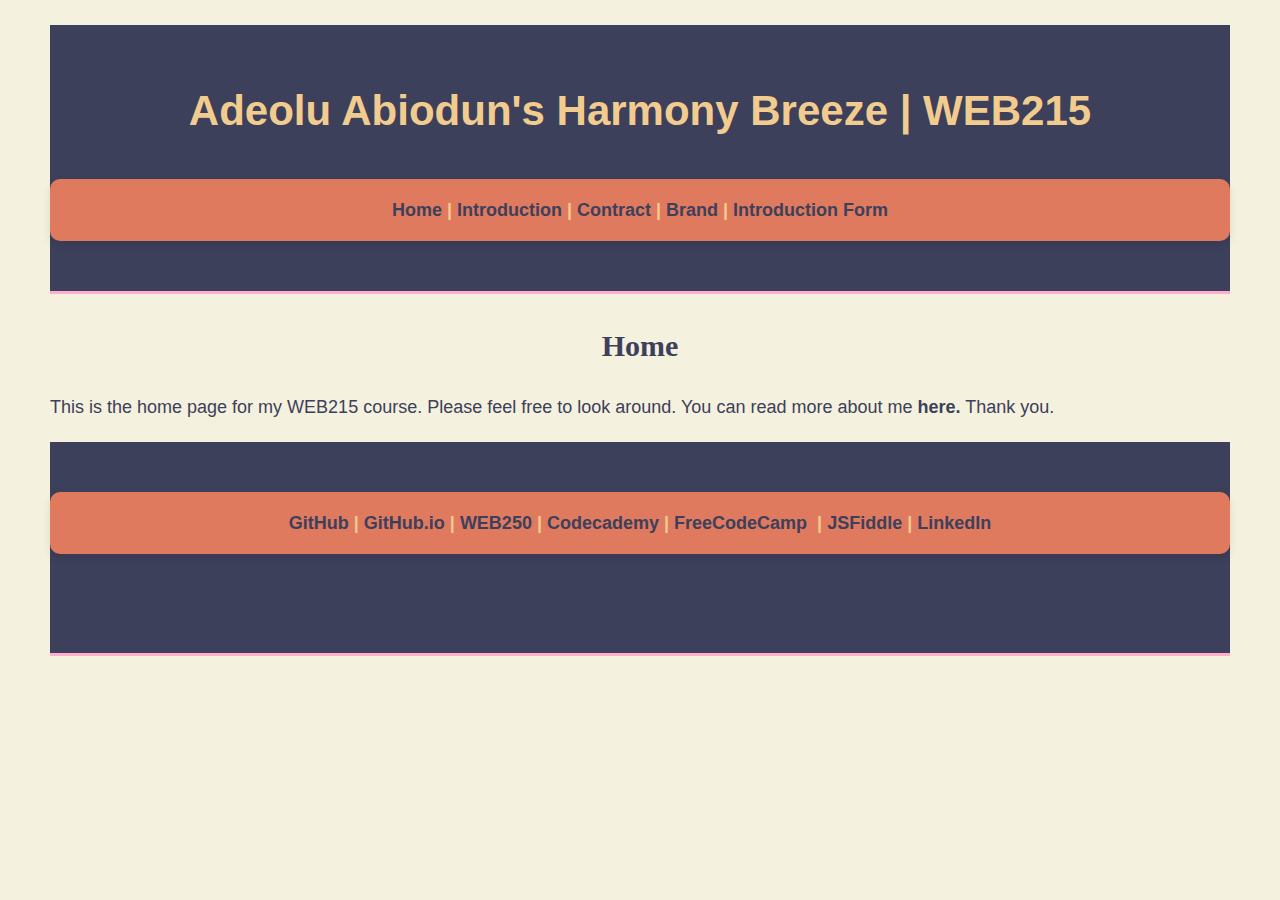
<file: index.html>
<!DOCTYPE html>
 <html lang="en">
    <head>
        <title>Adeolu Abiodun's Harmony Breeze | WEB215 | Home </title>
        <meta charset="utf-8">
        <meta name="viewport" content="width=device-width, initial-scale=1.0">
        <link href="styles/default.css" rel="stylesheet">
        <script src="scripts/script.js"></script>
        <script src="https://lint.page/kit/6664c1.js" crossorigin="anonymous"></script>
    </head>
    <body>
        <div data-include="components/header.html"></div>
        <main>
          <h2>Home</h2>
          <p>This is the home page for my WEB215 course. Please feel free to look around. You can read more about me <a href="introduction.html">here.</a>
            Thank you.</p>
        </main>
        <div data-include="components/footer.html"></div>
        <script src="scripts/include.js"></script>
</body>
</html>
</file>
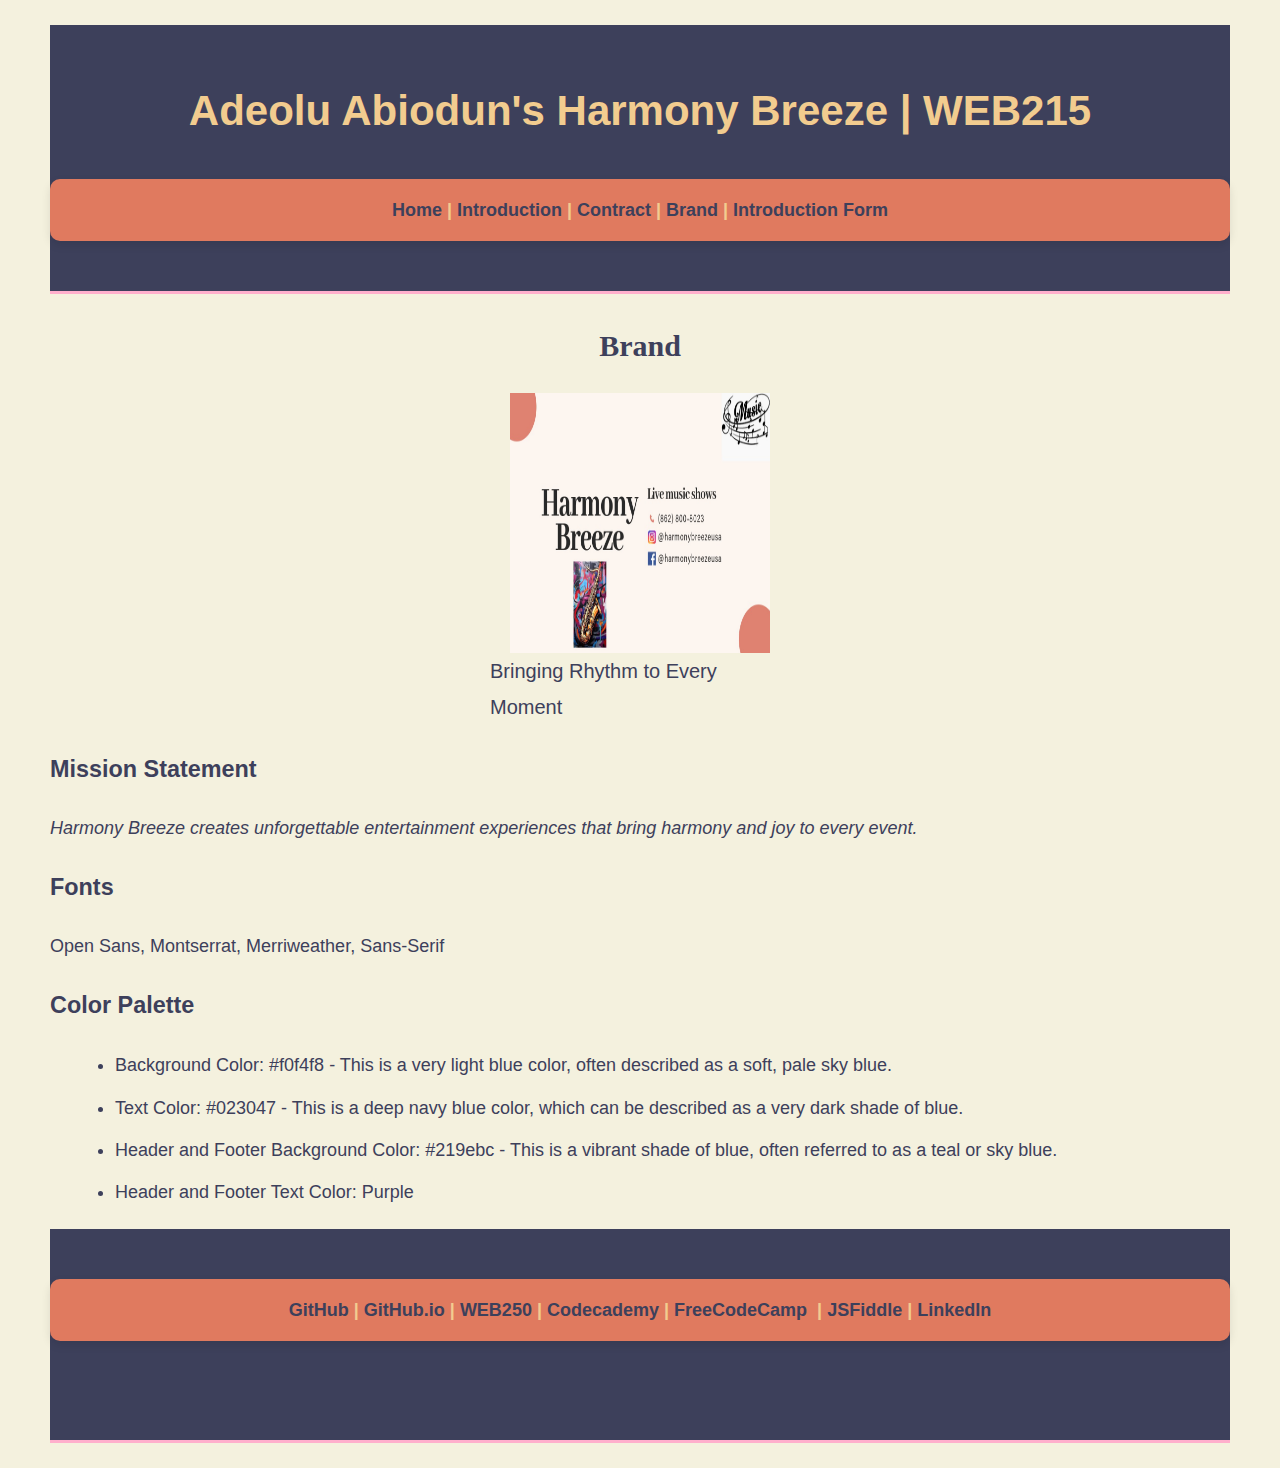
<file: brand.html>
<!DOCTYPE html>
 <html lang="en">
    <head>
        <title>Adeolu Abiodun's Harmony Breeze | WEB215 | Brand</title>
        <meta charset="utf-8">
        <meta name="viewport" content="width=device-width, initial-scale=1.0">
        <link href="styles/default.css" rel="stylesheet">
        <script src="scripts/script.js"></script>
        <script src="https://lint.page/kit/6664c1.js" crossorigin="anonymous"></script>
    </head>
    <body>
       <div data-include="components/header.html"></div>        
       <main>
         <h2>Brand</h2>
         <figure>
           <img src="images/businessCard.jpg" alt="Business Card" width="260" height="260">
           <figcaption>Bringing Rhythm to Every Moment</figcaption>
         </figure>
         <h3>Mission Statement</h3>
           <p><em>Harmony Breeze creates unforgettable entertainment experiences that bring harmony and joy to every event.</em></p> 
         <h3>Fonts</h3>
         <p>Open Sans, Montserrat, Merriweather, Sans-Serif</p>
         <h3>Color Palette</h3>
       <ul>
           <li>Background Color: #f0f4f8 - This is a very light blue color, often described as a soft, pale sky blue.</li>
           <li>Text Color: #023047 - This is a deep navy blue color, which can be described as a very dark shade of blue.</li>
           <li>Header and Footer Background Color: #219ebc - This is a vibrant shade of blue, often referred to as a teal or sky blue.</li>
           <li>Header and Footer Text Color: Purple</li>
       </ul>
       </main>
       <div data-include="components/footer.html"></div>
       <script src="scripts/include.js"></script>
</body>
</html>
</file>
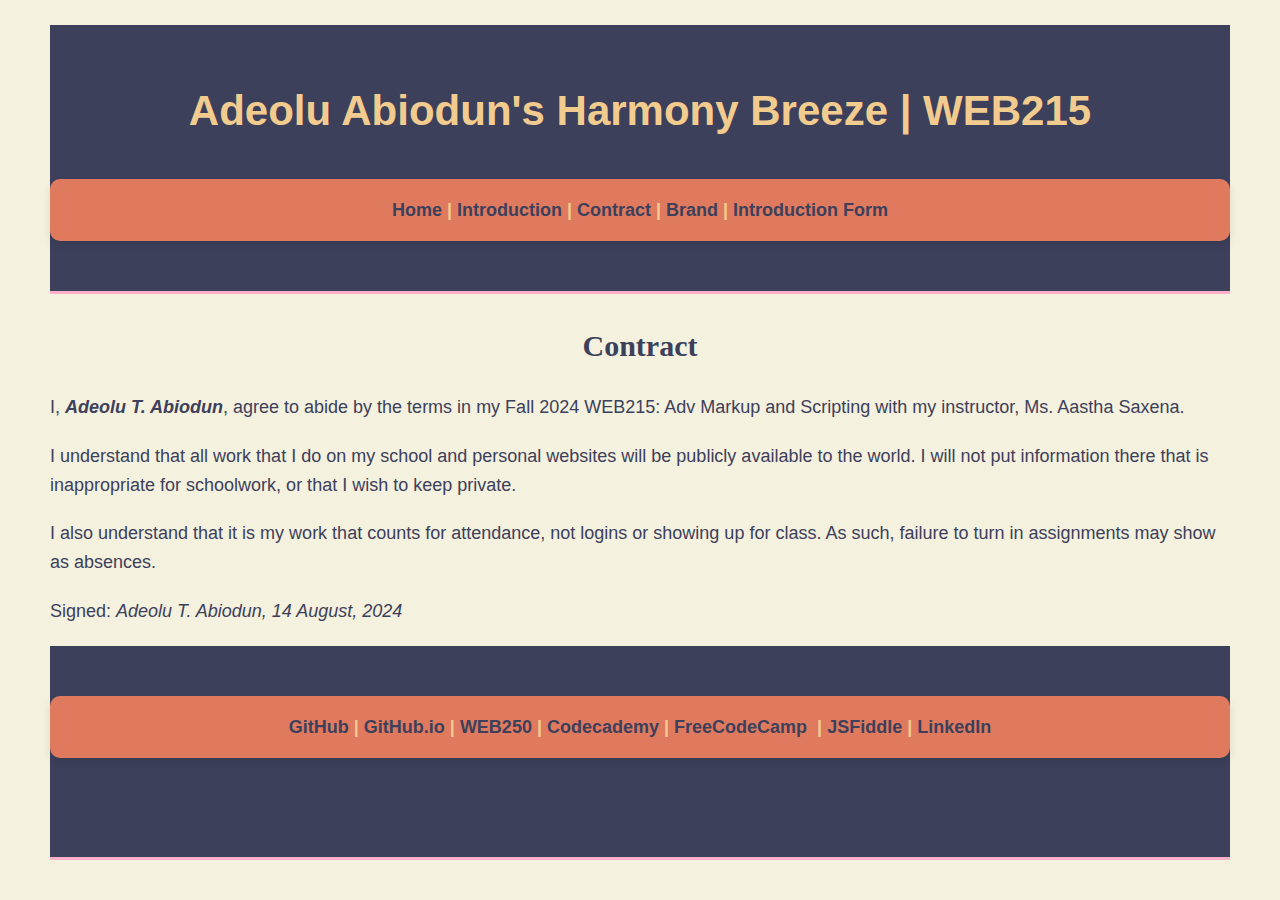
<file: contract.html>
<!DOCTYPE html>
 <html lang="en">
  <head>
    <title>Adeolu Abiodun's Harmony Breeze | WEB215 | Contract </title>
    <meta charset="utf-8">
    <meta name="viewport" content="width=device-width, initial-scale=1.0">
    <link href="styles/default.css" rel="stylesheet">
    <script src="scripts/script.js"></script>
    <script src="https://lint.page/kit/6664c1.js" crossorigin="anonymous"></script>
</head>
<body>
  <div data-include="components/header.html"></div>
  <main>
    <h2>Contract</h2>
     <p>I, <em><a href="introduction.html">Adeolu T. Abiodun</a></em>, agree to abide by the terms in my Fall 2024 WEB215: Adv Markup and Scripting with my instructor, Ms. Aastha Saxena.</p>
     <p>I understand that all work that I do on my school and personal websites will be publicly available to the world. I will not put information there that is inappropriate for schoolwork, or that I wish to keep private.</p>
     <p>I also understand that it is my work that counts for attendance, not logins or showing up for class. As such, failure to turn in assignments may show as absences.</p>
     <p>Signed: <em>Adeolu T. Abiodun, 14 August, 2024</em></p>        
  </main>
    <div data-include="components/footer.html"></div>
    <script src="scripts/include.js"></script>
  </body>
  </html>
</file>
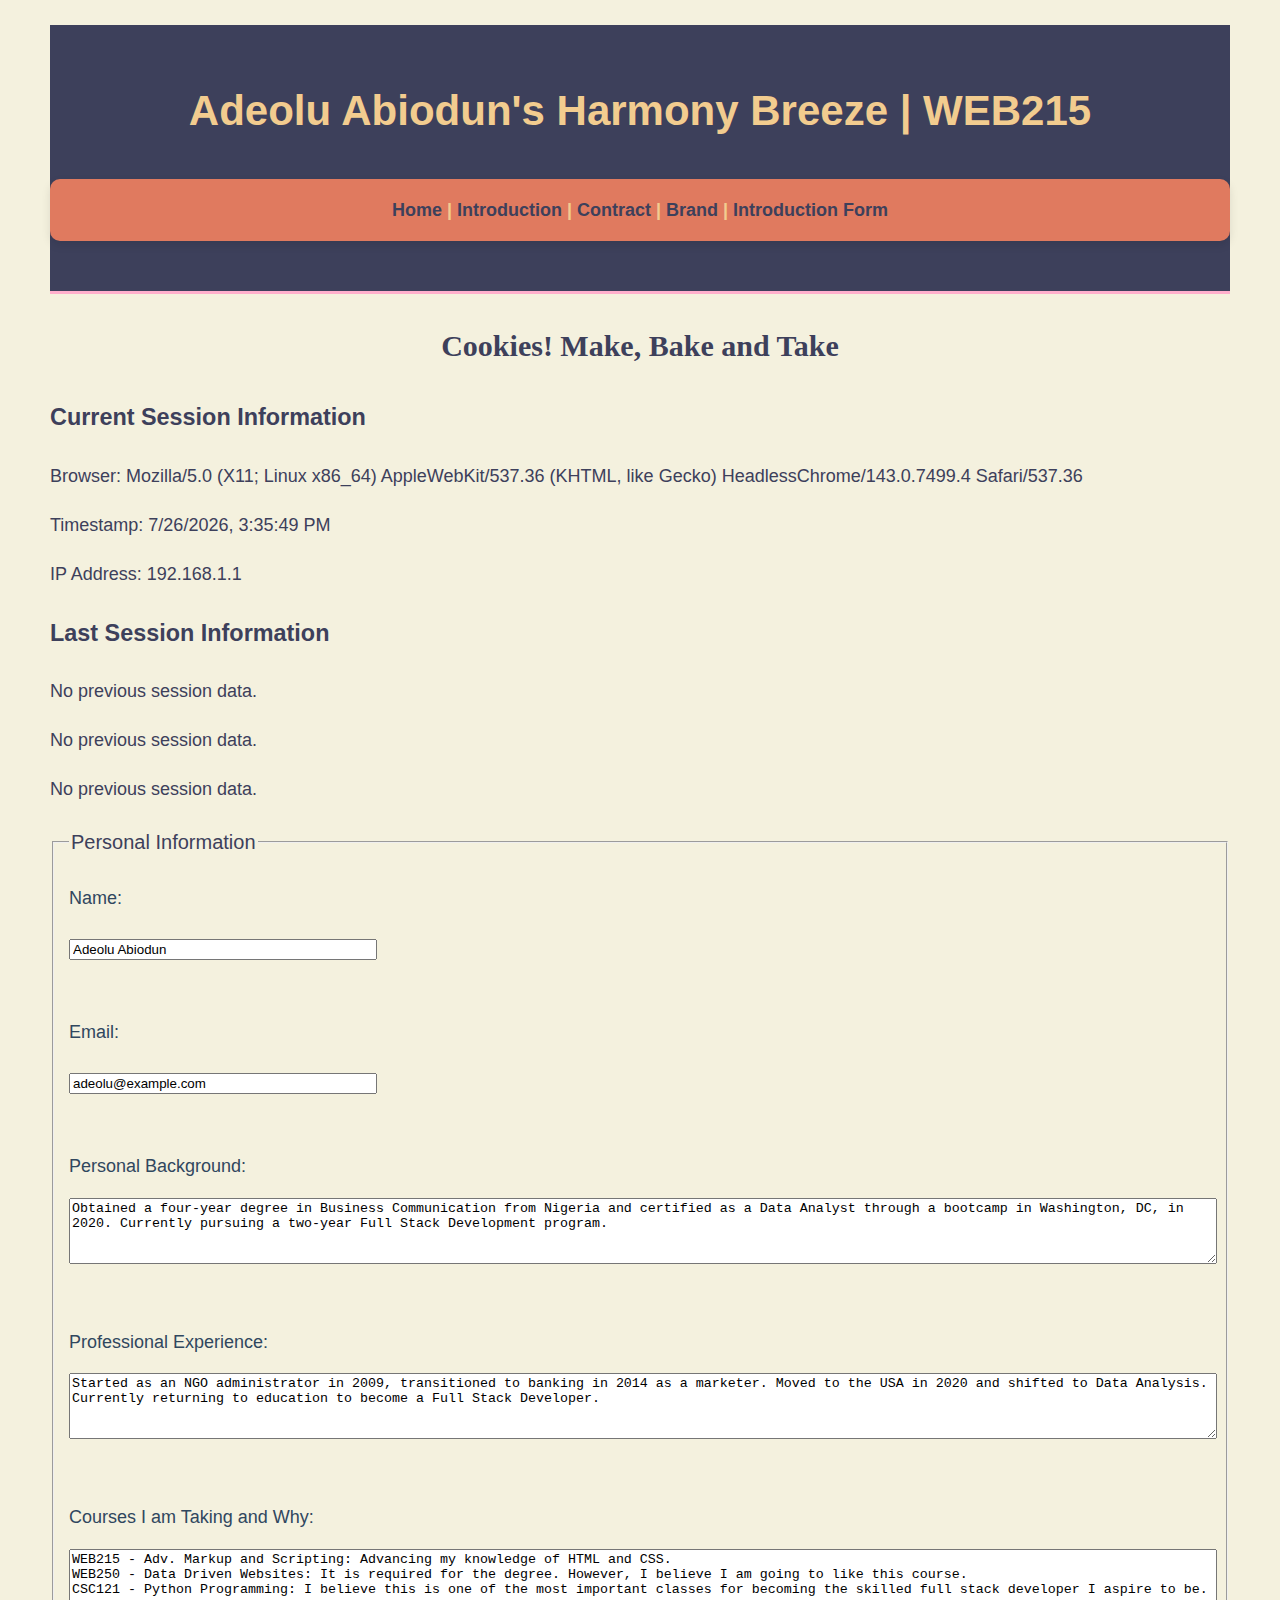
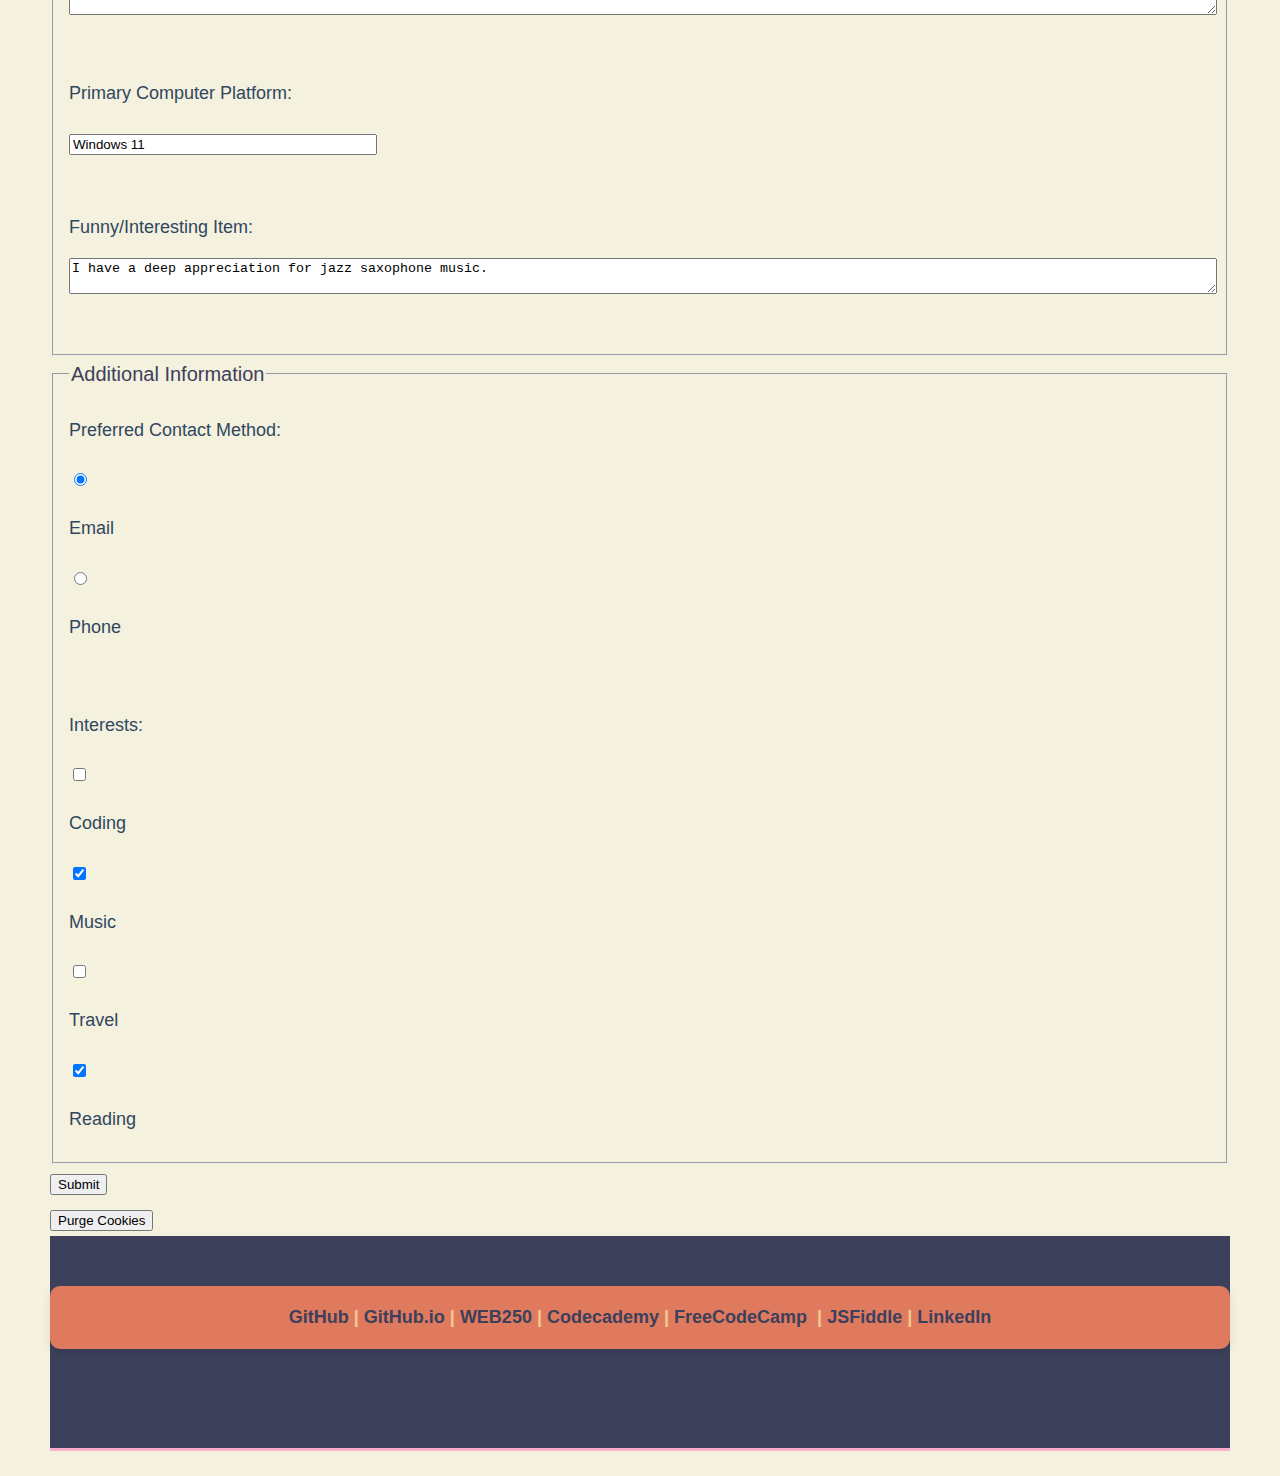
<file: cookies.html>
<!DOCTYPE html>
<html lang="en">
<head>
    <title>Adeolu Abiodun's Harmony Breeze | WEB215 | Introduction Form</title>
    <meta charset="utf-8">
    <meta name="viewport" content="width=device-width, initial-scale=1.0">
    <link href="styles/default.css" rel="stylesheet">
    <script src="scripts/script11.js"></script>
    <script src="https://lint.page/kit/6664c1.js" crossorigin="anonymous"></script>
    <style>
        /* Inline styles moved here */
        #name, #email, #computer {
            width: 300px;
        }
        #background, #professional, #courses, #funny {
            width: 100%;
        }
    </style>
</head>
<body>
    <div data-include="components/header.html"></div>
    <main>
        <h2>Cookies! Make, Bake and Take</h2>
        <div id="current-session-info">
            <h3>Current Session Information</h3>
            <p id="current-browser"></p>
            <p id="current-timestamp"></p>
            <p id="current-ip"></p>
        </div>
        
        <div id="last-session-info">
            <h3>Last Session Information</h3>
            <p id="last-browser"></p>
            <p id="last-timestamp"></p>
            <p id="last-ip"></p>
        </div>
        <div id="form-container">
            <form id="introduction-form">
                <fieldset>
                    <legend>Personal Information</legend>
                    
                    <label for="name">Name:</label>
                    <input type="text" id="name" name="name" value="Adeolu Abiodun" required><br><br>

                    <label for="email">Email:</label>
                    <input type="email" id="email" name="email" value="adeolu@example.com" required><br><br>

                    <label for="background">Personal Background:</label>
                    <textarea id="background" name="background" rows="4">Obtained a four-year degree in Business Communication from Nigeria and certified as a Data Analyst through a bootcamp in Washington, DC, in 2020. Currently pursuing a two-year Full Stack Development program.</textarea><br><br>

                    <label for="professional">Professional Experience:</label>
                    <textarea id="professional" name="professional" rows="4">Started as an NGO administrator in 2009, transitioned to banking in 2014 as a marketer. Moved to the USA in 2020 and shifted to Data Analysis. Currently returning to education to become a Full Stack Developer.</textarea><br><br>

                    <label for="courses">Courses I am Taking and Why:</label>
                    <textarea id="courses" name="courses" rows="4">WEB215 - Adv. Markup and Scripting: Advancing my knowledge of HTML and CSS.
WEB250 - Data Driven Websites: It is required for the degree. However, I believe I am going to like this course.
CSC121 - Python Programming: I believe this is one of the most important classes for becoming the skilled full stack developer I aspire to be.</textarea><br><br>

                    <label for="computer">Primary Computer Platform:</label>
                    <input type="text" id="computer" name="computer" value="Windows 11" required><br><br>

                    <label for="funny">Funny/Interesting Item:</label>
                    <textarea id="funny" name="funny" rows="2">I have a deep appreciation for jazz saxophone music.</textarea><br><br>
                </fieldset>

                <fieldset>
                    <legend>Additional Information</legend>

                    <label>Preferred Contact Method:</label>
                    <input type="radio" id="contact-email" name="contact" value="Email" checked>
                    <label for="contact-email">Email</label>
                    <input type="radio" id="contact-phone" name="contact" value="Phone">
                    <label for="contact-phone">Phone</label><br>

                    <label>Interests:</label>
                    <input type="checkbox" id="interest-coding" name="interests" value="Coding">
                    <label for="interest-coding">Coding</label>
                    <input type="checkbox" id="interest-music" name="interests" value="Music" checked>
                    <label for="interest-music">Music</label>
                    <input type="checkbox" id="interest-travel" name="interests" value="Travel">
                    <label for="interest-travel">Travel</label>
                    <input type="checkbox" id="interest-reading" name="interests" value="Reading" checked>
                    <label for="interest-reading">Reading</label>
                </fieldset>

                <button type="submit">Submit</button>
            </form>
            <button id="purge-cookies">Purge Cookies</button>
        </div>
    </main>
    <div data-include="components/footer.html"></div>
    <script src="scripts/include.js"></script>
</body>
</html>
</file>
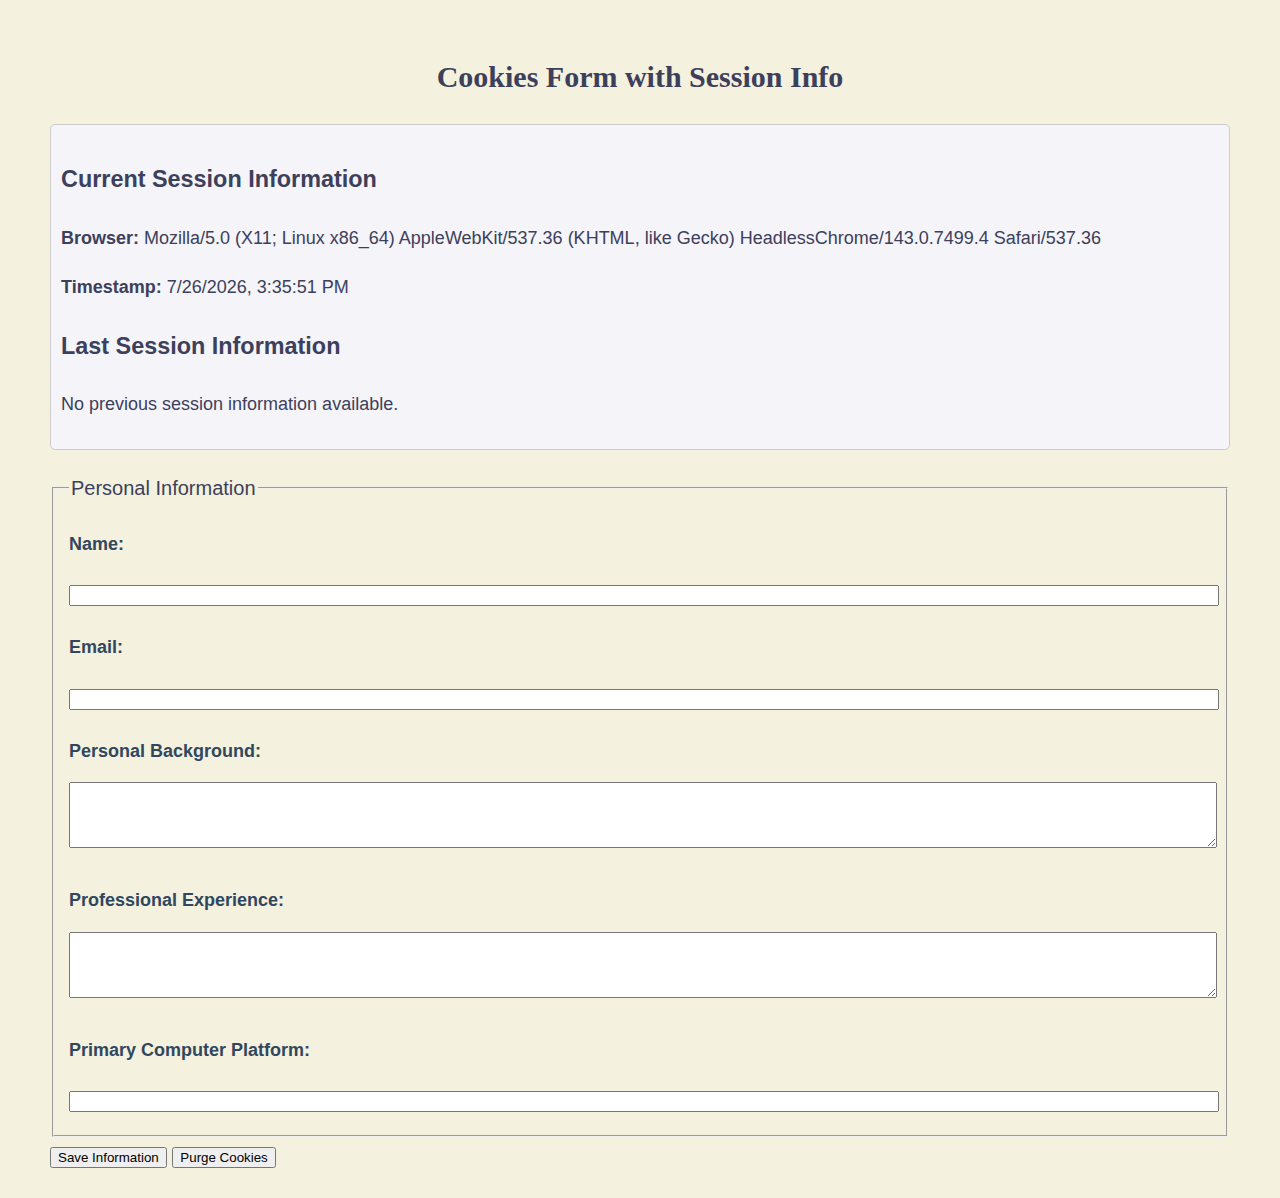
<file: cookies2.html>
<!DOCTYPE html>
<html lang="en">
<head>
    <title>Cookies Form with Session Info</title>
    <meta charset="UTF-8">
    <meta name="viewport" content="width=device-width, initial-scale=1.0">
    <link href="styles/default.css" rel="stylesheet">
    <style>
        #info-container {
            margin-bottom: 20px;
            padding: 10px;
            background-color: #f4f4f9;
            border: 1px solid #ccc;
            border-radius: 5px;
        }

        .info-section {
            margin-bottom: 10px;
        }

        label {
            font-weight: bold;
        }

        textarea, input {
            width: 100%;
            margin-bottom: 10px;
        }

        button {
            margin-top: 10px;
        }
    </style>
</head>
<body>
    <main>
        <h2>Cookies Form with Session Info</h2>

        <!-- Current Info -->
        <div id="info-container">
            <h3>Current Session Information</h3>
            <div id="current-session-info"></div>

            <h3>Last Session Information</h3>
            <div id="last-session-info"></div>
        </div>

        <!-- Form -->
        <form id="introduction-form">
            <fieldset>
                <legend>Personal Information</legend>
                <label for="name">Name:</label>
                <input type="text" id="name" name="name" required>

                <label for="email">Email:</label>
                <input type="email" id="email" name="email" required>

                <label for="background">Personal Background:</label>
                <textarea id="background" name="background" rows="4"></textarea>

                <label for="professional">Professional Experience:</label>
                <textarea id="professional" name="professional" rows="4"></textarea>

                <label for="computer">Primary Computer Platform:</label>
                <input type="text" id="computer" name="computer" required>
            </fieldset>

            <button type="submit">Save Information</button>
            <button type="button" id="purge-cookies">Purge Cookies</button>
        </form>
    </main>

    <script>
        // Helper: Set Cookie
        function setCookie(name, value, days = 7) {
            const date = new Date();
            date.setTime(date.getTime() + (days * 24 * 60 * 60 * 1000));
            document.cookie = `${name}=${encodeURIComponent(value)};expires=${date.toUTCString()};path=/`;
        }

        // Helper: Get Cookie
        function getCookie(name) {
            const match = document.cookie.match(new RegExp('(^| )' + name + '=([^;]+)'));
            return match ? decodeURIComponent(match[2]) : null;
        }

        // Helper: Delete Cookie
        function deleteCookie(name) {
            document.cookie = `${name}=;expires=Thu, 01 Jan 1970 00:00:00 UTC;path=/`;
        }

        // Populate Current Info
        function populateCurrentInfo() {
            const browser = navigator.userAgent;
            const timestamp = new Date().toLocaleString();

            const currentInfo = `
                <p><strong>Browser:</strong> ${browser}</p>
                <p><strong>Timestamp:</strong> ${timestamp}</p>
            `;
            document.getElementById('current-session-info').innerHTML = currentInfo;

            setCookie('currentBrowser', browser);
            setCookie('currentTimestamp', timestamp);
        }

        // Populate Last Session Info
        function populateLastSessionInfo() {
            const lastBrowser = getCookie('lastBrowser');
            const lastTimestamp = getCookie('lastTimestamp');

            const lastInfo = lastBrowser && lastTimestamp
                ? `<p><strong>Browser:</strong> ${lastBrowser}</p>
                   <p><strong>Timestamp:</strong> ${lastTimestamp}</p>`
                : '<p>No previous session information available.</p>';

            document.getElementById('last-session-info').innerHTML = lastInfo;
        }

        // Save Form Data and Update Cookies
        function saveFormData(event) {
            event.preventDefault();

            const formData = new FormData(document.getElementById('introduction-form'));
            for (const [key, value] of formData.entries()) {
                setCookie(key, value);
            }

            // Save current session data as "last" for future use
            setCookie('lastBrowser', getCookie('currentBrowser'));
            setCookie('lastTimestamp', getCookie('currentTimestamp'));

            alert('Form data saved successfully.');
            location.reload();
        }

        // Purge Cookies
        function purgeCookies() {
            const allCookies = document.cookie.split(';');
            allCookies.forEach(cookie => {
                const name = cookie.split('=')[0].trim();
                deleteCookie(name);
            });

            alert('All cookies have been purged.');
            location.reload();
        }

        // Initialize Page
        document.getElementById('introduction-form').addEventListener('submit', saveFormData);
        document.getElementById('purge-cookies').addEventListener('click', purgeCookies);
        populateCurrentInfo();
        populateLastSessionInfo();
    </script>
</body>
</html>
</file>
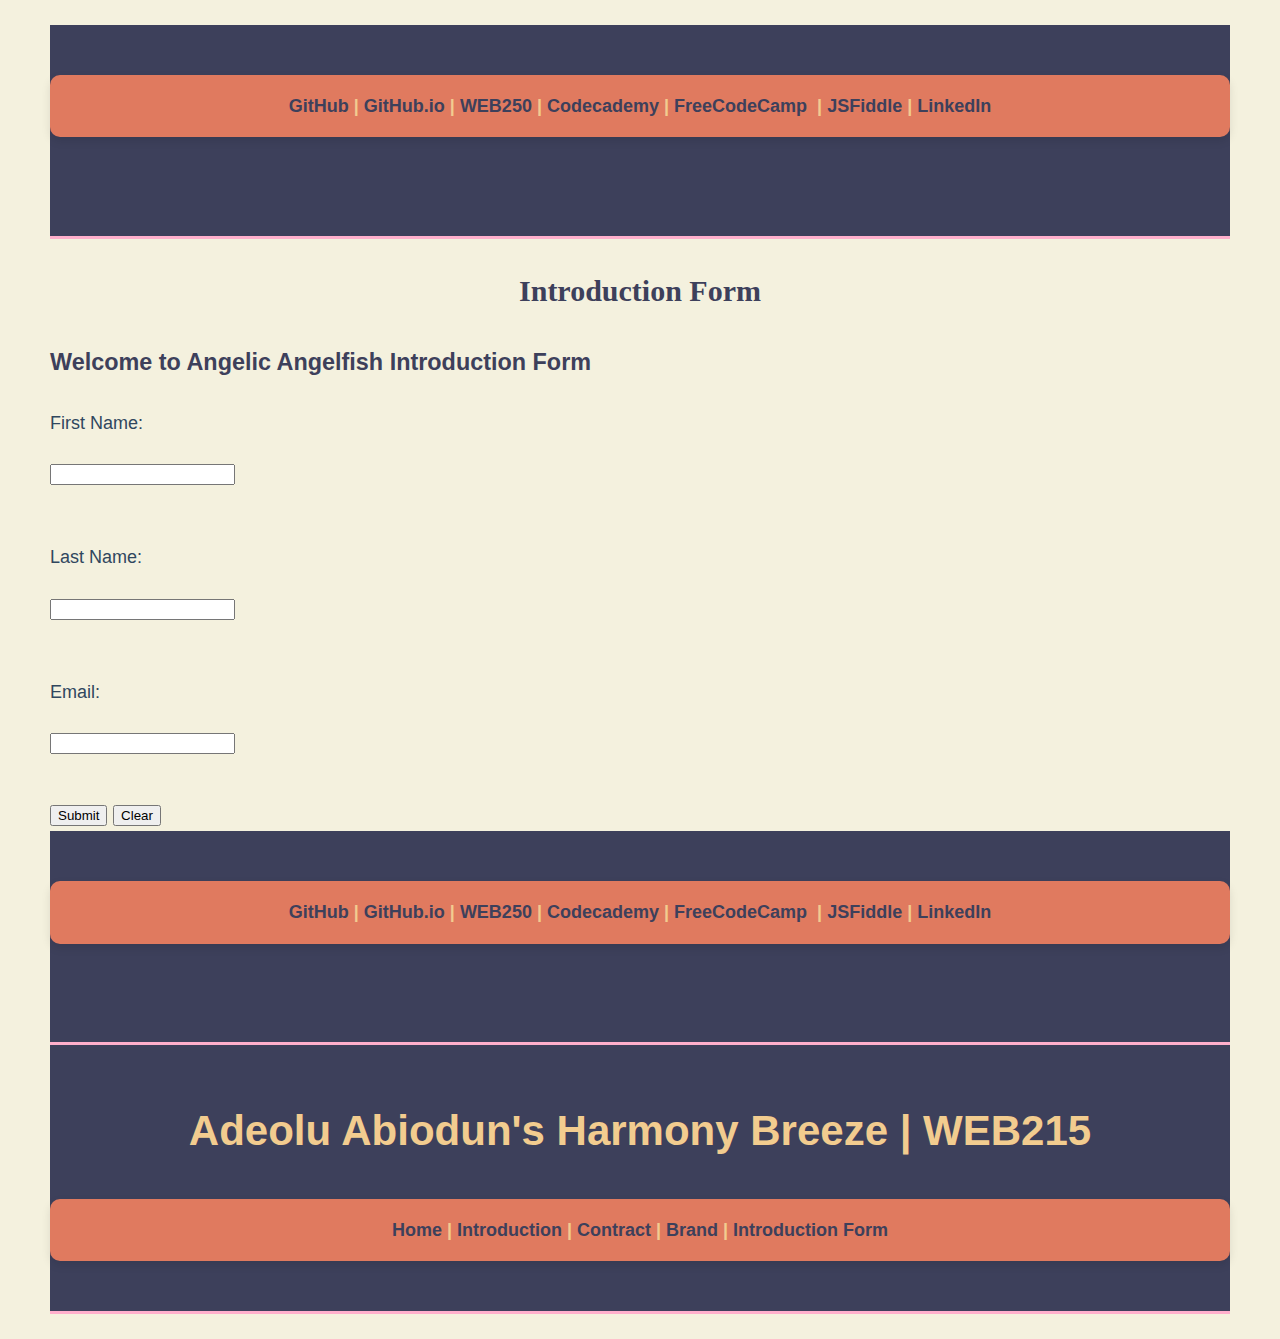
<file: introductionform.html>
<!DOCTYPE html>
<html lang="en">
<head>
    <title>Adeolu Abiodun's Angelic Angelfish | WEB215 | Form</title>
    <meta charset="utf-8">
    <meta name="viewport" content="width=device-width, initial-scale=1.0">
    <link href="styles/default.css" rel="stylesheet">
</head>
<body>
    <div data-include="components/footer.html"></div>
    <main>
        <h2>Introduction Form</h2>
        <h3 class="greetings">Welcome to Angelic Angelfish Introduction Form</h3>
        <form id="user-info-form">
            <label for="firstname">First Name:</label>
            <input type="text" name="firstname" id="firstname" required>
            <br><br>

            <label for="lastname">Last Name:</label>
            <input type="text" name="lastname" id="lastname" required>
            <br><br>

            <label for="email">Email:</label>
            <input type="email" name="email" id="email" required>
            <br><br>

            <input type="submit" value="Submit">
            <input type="button" value="Clear" onclick="clearForm()">
        </form>

        <div id="output"></div>
    </main>
    <div data-include="components/footer.html"></div>
    <div data-include="components/header.html"></div>
    <script src="scripts/include.js"></script>
</body>
</html>
</file>
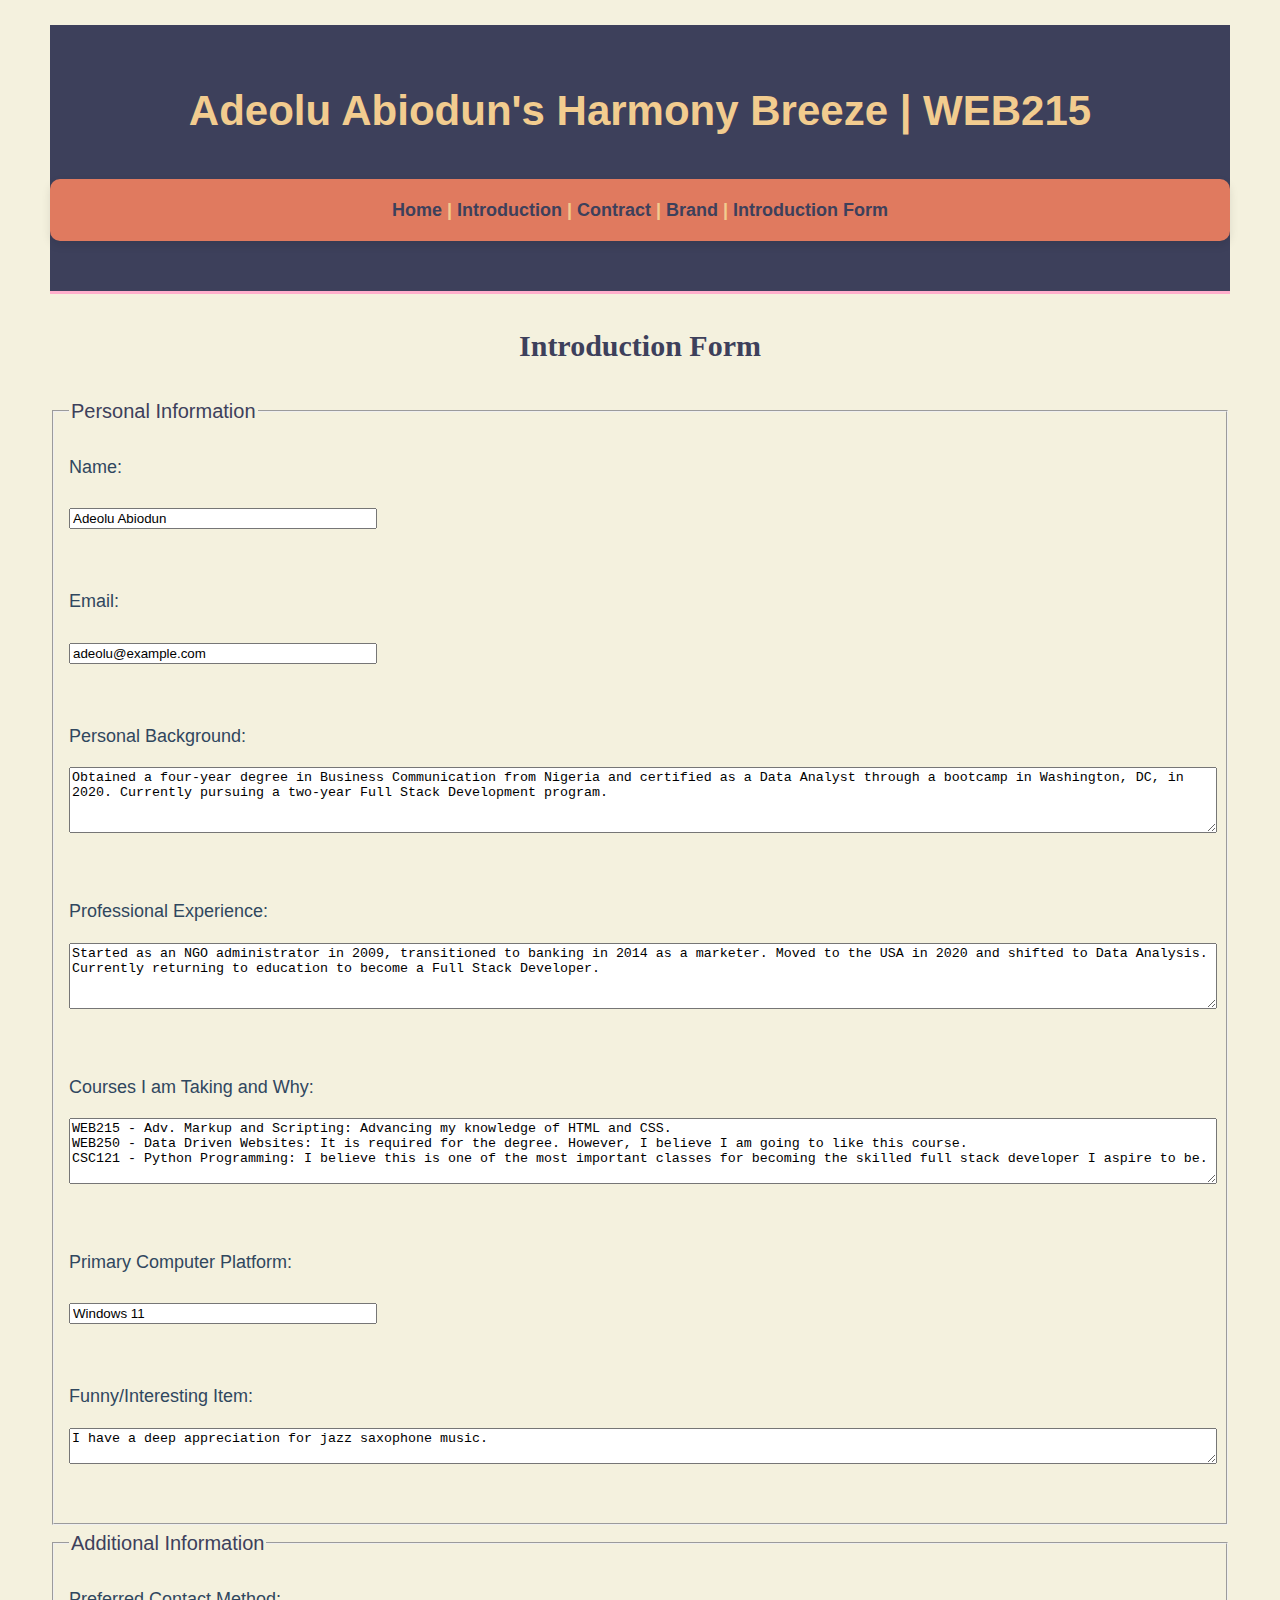
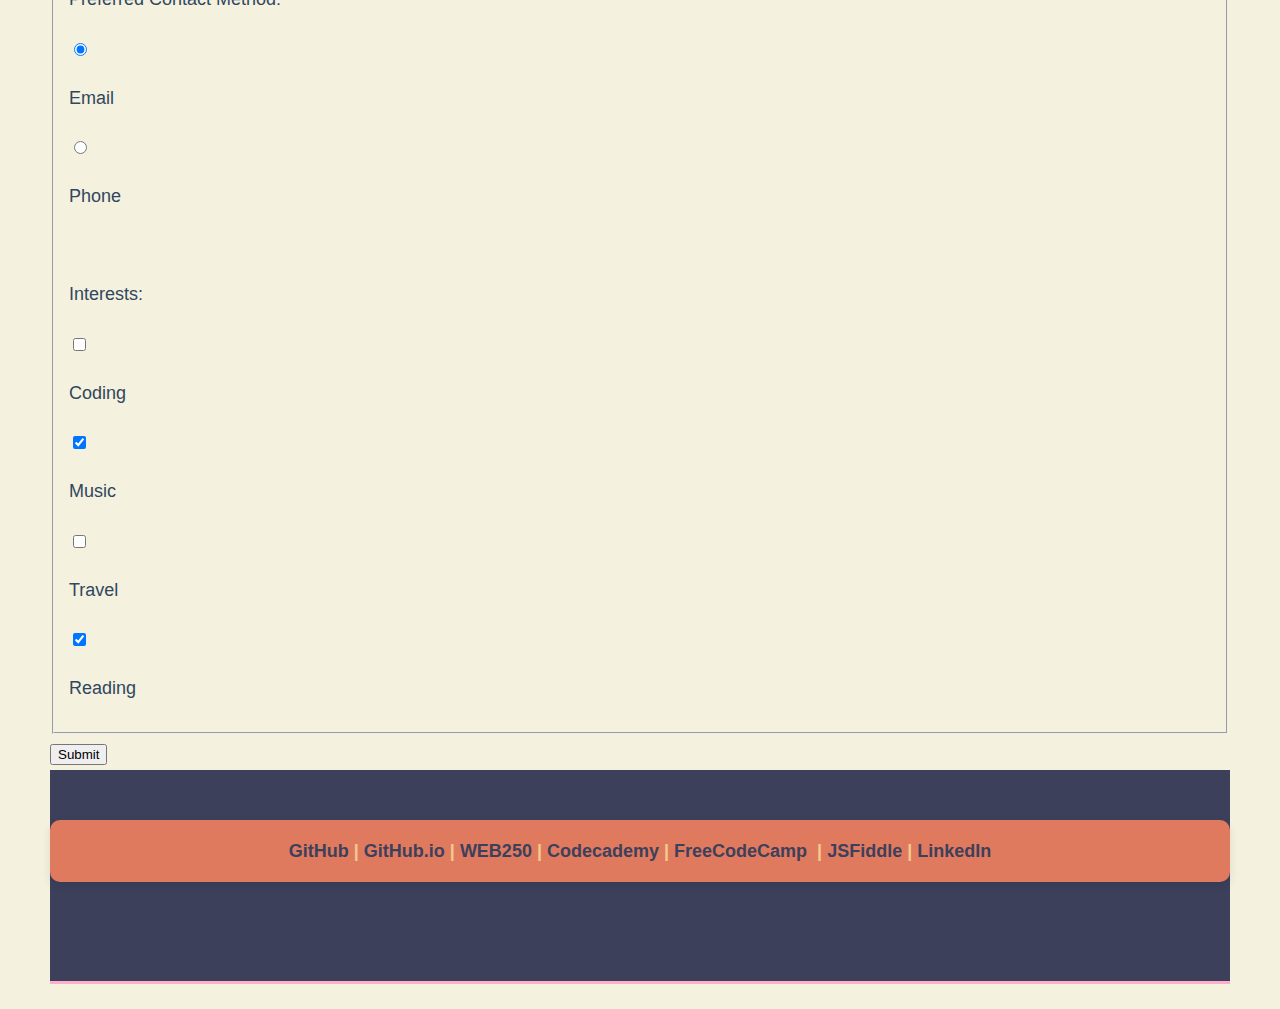
<file: introductionform2.html>
<!DOCTYPE html>
<html lang="en">
<head>
    <title>Adeolu Abiodun's Harmony Breeze | WEB215 | Introduction Form</title>
    <meta charset="utf-8">
    <meta name="viewport" content="width=device-width, initial-scale=1.0">
    <link href="styles/default.css" rel="stylesheet">
    <script src="scripts/script.js"></script>
    <script src="https://lint.page/kit/6664c1.js" crossorigin="anonymous"></script>
    <style>
        /* Inline styles moved here */
        #name, #email, #computer {
            width: 300px;
        }
        #background, #professional, #courses, #funny {
            width: 100%;
        }
    </style>
</head>
<body>
    <div data-include="components/header.html"></div>
    <main>
        <h2>Introduction Form</h2>
        <div id="form-container">
            <form id="introduction-form">
                <fieldset>
                    <legend>Personal Information</legend>
                    
                    <label for="name">Name:</label>
                    <input type="text" id="name" name="name" value="Adeolu Abiodun" required><br><br>

                    <label for="email">Email:</label>
                    <input type="email" id="email" name="email" value="adeolu@example.com" required><br><br>

                    <label for="background">Personal Background:</label>
                    <textarea id="background" name="background" rows="4">Obtained a four-year degree in Business Communication from Nigeria and certified as a Data Analyst through a bootcamp in Washington, DC, in 2020. Currently pursuing a two-year Full Stack Development program.</textarea><br><br>

                    <label for="professional">Professional Experience:</label>
                    <textarea id="professional" name="professional" rows="4">Started as an NGO administrator in 2009, transitioned to banking in 2014 as a marketer. Moved to the USA in 2020 and shifted to Data Analysis. Currently returning to education to become a Full Stack Developer.</textarea><br><br>

                    <label for="courses">Courses I am Taking and Why:</label>
                    <textarea id="courses" name="courses" rows="4">WEB215 - Adv. Markup and Scripting: Advancing my knowledge of HTML and CSS.
WEB250 - Data Driven Websites: It is required for the degree. However, I believe I am going to like this course.
CSC121 - Python Programming: I believe this is one of the most important classes for becoming the skilled full stack developer I aspire to be.</textarea><br><br>

                    <label for="computer">Primary Computer Platform:</label>
                    <input type="text" id="computer" name="computer" value="Windows 11" required><br><br>

                    <label for="funny">Funny/Interesting Item:</label>
                    <textarea id="funny" name="funny" rows="2">I have a deep appreciation for jazz saxophone music.</textarea><br><br>
                </fieldset>

                <fieldset>
                    <legend>Additional Information</legend>

                    <label>Preferred Contact Method:</label>
                    <input type="radio" id="contact-email" name="contact" value="Email" checked>
                    <label for="contact-email">Email</label>
                    <input type="radio" id="contact-phone" name="contact" value="Phone">
                    <label for="contact-phone">Phone</label><br>

                    <label>Interests:</label>
                    <input type="checkbox" id="interest-coding" name="interests" value="Coding">
                    <label for="interest-coding">Coding</label>
                    <input type="checkbox" id="interest-music" name="interests" value="Music" checked>
                    <label for="interest-music">Music</label>
                    <input type="checkbox" id="interest-travel" name="interests" value="Travel">
                    <label for="interest-travel">Travel</label>
                    <input type="checkbox" id="interest-reading" name="interests" value="Reading" checked>
                    <label for="interest-reading">Reading</label>
                </fieldset>

                <button type="submit">Submit</button>
            </form>
        </div>
    </main>
    <div data-include="components/footer.html"></div>
    <script src="scripts/include.js"></script>
</body>
</html>
</file>
<file: styles/default.css>
html, body {
  background-color: #f4f1de; /*f0f8ff;*/ 
  color: #3d405b; /*#e07a5f; *//*1b262c;*/
  font-family: 'Open Sans', sans-serif;
  line-height: 1.8;
  margin: 0;
  padding: 15px;
  box-sizing: border-box;
}

body {
  max-width: 1200px;
  margin: auto;
  padding: 10px;
}

header, footer {
  text-align: center;
  background-color: #3d405b; /*0077b6;*/
  color: #e07a5f; /*81b29a;  /*ffe5d9;*/
  padding: 20px 0;
  font-family: 'Montserrat', sans-serif;
  font-size: 24px;
  border-bottom: 3px solid #ffafcc;
}

h1 {
  color: #f2cc8f; /*#3d405b; /*#f2cc8f;*/ /*ffafcc;*/
  font-family: 'Montserrat', sans-serif;
  font-size: 42px;
  margin-bottom: 20px;
  text-align: center;
}

h2 {
  font-size: 30px;
  color: #3d405b; /*#f2cc8f;*/ /*ffafcc;*/
  text-align: center;
  font-weight: 1500;
  font-family: 'Merriweather', serif;
  margin-bottom: 20px;
}

p {
  color: #3d405b; /*#f2cc8f;*/ /*ffafcc;*/
  font-size: 18px;
  line-height: 1.6;
  margin-bottom: 20px;
}

li {
  list-style: disc;
  margin-left: 25px;
  color: #3d405b; /*30475e;*/
  font-size: 18px;
  margin-bottom: 10px;
}

nav {
  background-color: #e07a5f; /*81b29a;*/ /*#1b262c;*/
  color: #f2cc8f; /*#e07a5f; *//*ffe5d9;*/
  padding: 15px;
  text-align: center;
  font-weight: bold;
  margin: 30px 0;
  font-size: 18px;
  border-radius: 10px;
  box-shadow: 0 4px 10px rgba(0, 0, 0, 0.1);
}

a:link, a:visited {
  color: #3d405b; /*#ffafcc;*/
  text-decoration: none;
  font-weight: bold;
}

a:hover {
  color: #81b29a; /*#ff6392;*/
  text-decoration: underline;
}

a:active {
  color: #001219;
}

figure {
  width: 300px;
  margin: 20px auto;
  display: flex;
  flex-direction: column;
  justify-content: center;
  align-items: center;
}

.sub-list {
  list-style-type: square;
  margin-left: 30px;
  color: #30475e;
}

.resized-w3c {
  max-width: 100px;
  height: auto;
}

.slogan {
  font-style: italic;
  color: #1b262c;
  font-size: 20px;
  margin-top: 20px;
  text-align: center;
}

.head-section {
  text-align: center;
  color: #30475e;
  margin-bottom: 30px;
}

.toc-list li {
  list-style: square;
  padding: 15px;
  border-radius: 8px;
  box-shadow: 0 0 5px rgba(0, 0, 0, 0.1);
  color: #30475e;
  font-size: 20px;
  margin-bottom: 10px;
  background-color: #f9f9f9;
}

.toc-image {
  display: grid;
  place-items: center;
  align-items: center;
  border: solid #0077b6 5px;
}

label {
  display: block;
  margin: 15px 0;
  color: #30475e;
  font-size: 18px;
}

@media (max-width: 768px) {
  body {
    font-size: 16px;
  }
  nav {
    font-size: 16px;
  }
}

@media (min-width: 769px) and (max-width: 1024px) {
  body {
    font-size: 18px;
  }
}

@media (min-width: 1025px) {
  body {
    font-size: 20px;
  }
}
</file>
